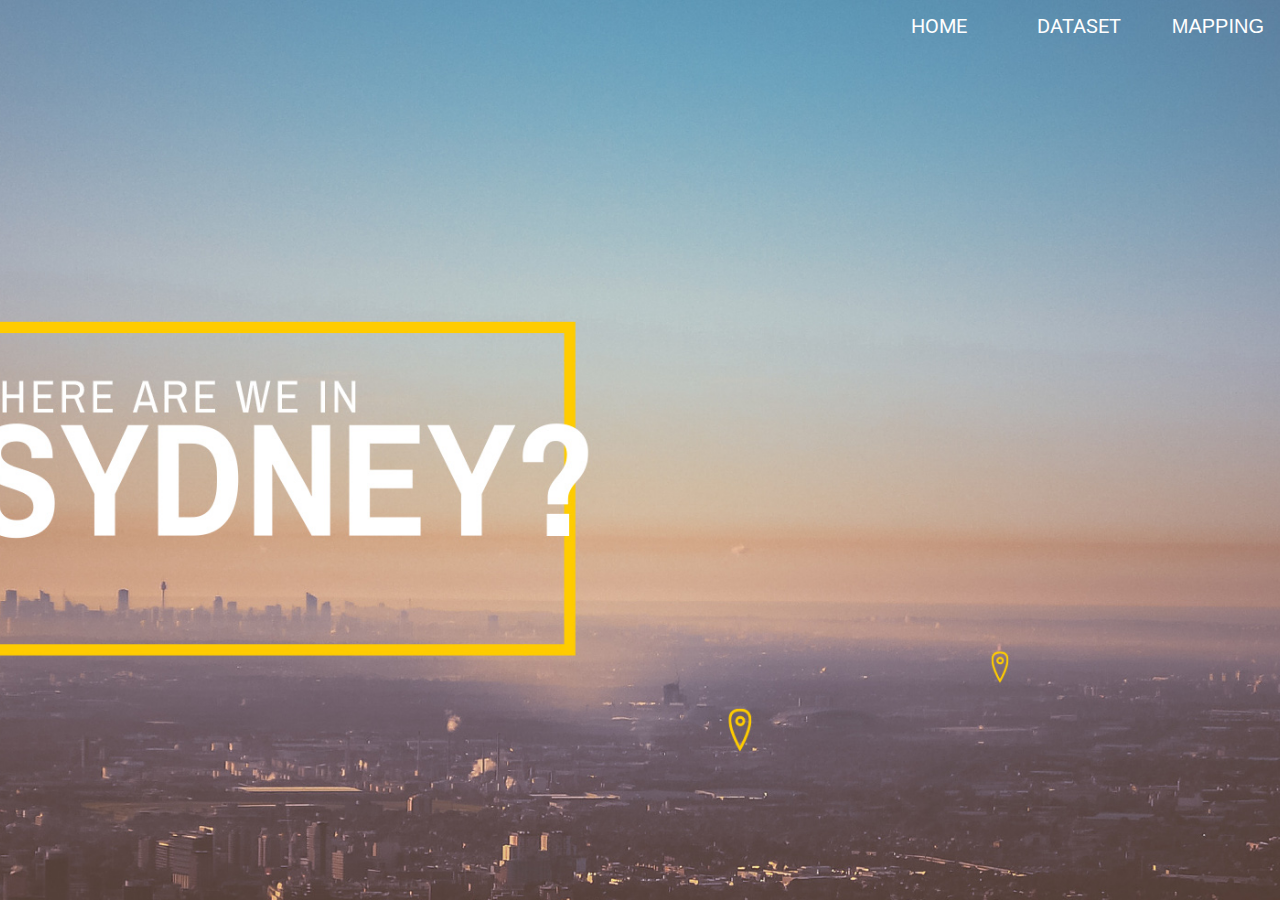
<file: index.html>
<DOCTYPE html>
	<!DOCTYPE html>
	<html>
	<head>
		<title>codecstine</title>
		<link href="Style.css" rel="stylesheet" type="text/css" />
		<link href="https://fonts.googleapis.com/css?family=Roboto|Source+Sans+Pro" rel="stylesheet">

	</head>

	<body class="homepage">
		
		<div class="container">
			<a href="index.html">HOME</a>
			<a href="Dataset.html">DATASET</a>
			<div class="dropdown">
				<button class="dropbtn">MAPPING</button>
				<div class="dropdown-content">
				<a href="Age0014.html">Age 0-14</a>
					<a href="Age1524.html">Age 15-24</a>
					<a href="Age2534.html">Age 25-34</a>
					<a href="Age3544.html">Age 35-44</a>
				</div>
			</div> 
		</div>


		<section class="homebanner">
			<div class="intro"> 
				<div class="content">

		</section>


	</body>
	</html>
</file>
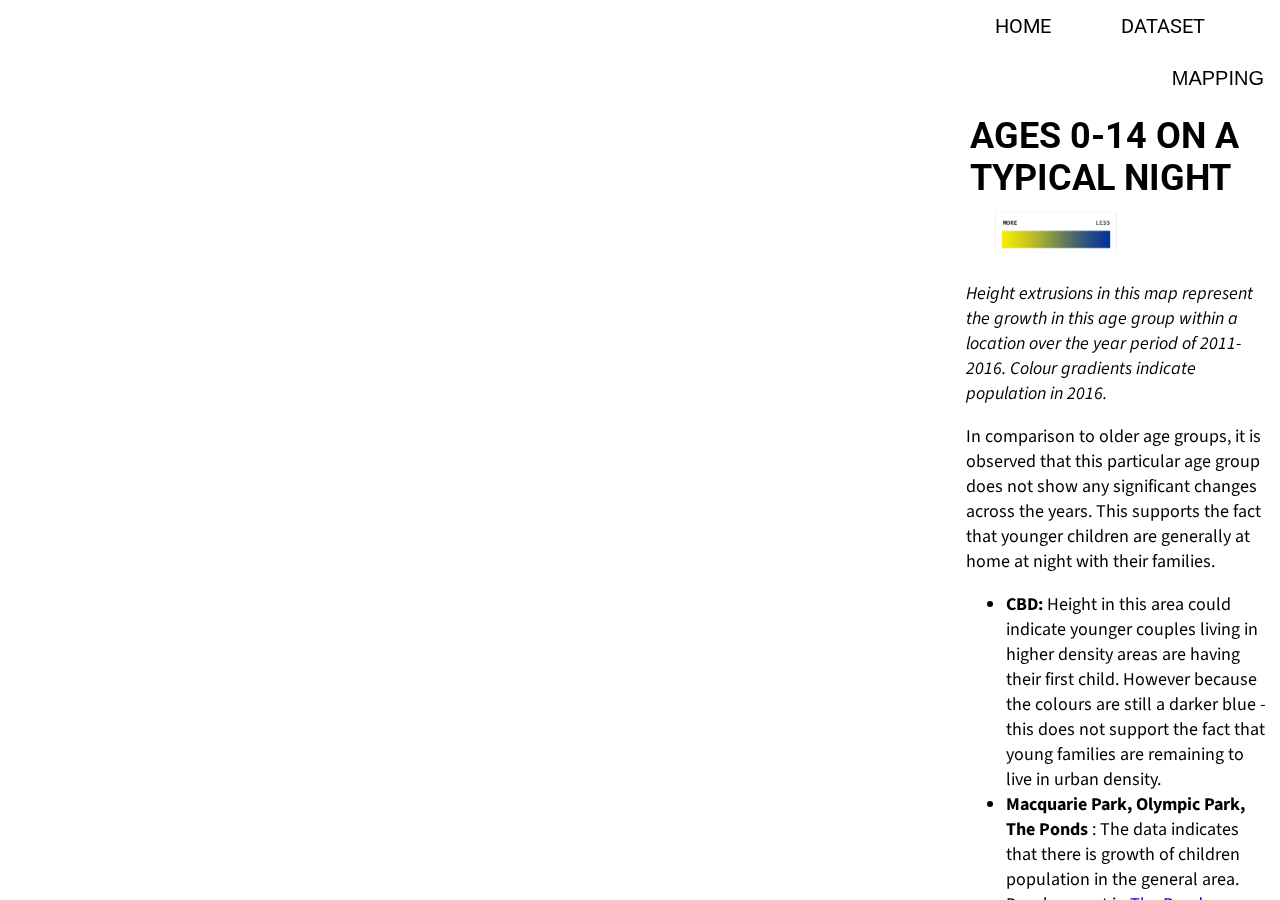
<file: Age0014.html>
<DOCTYPE html>
	<!DOCTYPE html>
	<head>

		<meta charset='utf-8' />
		<title>Age0014</title>
		<meta name='viewport' content='initial-scale=1,maximum-scale=1,user-scalable=no' />
		<link href="Style.css" rel="stylesheet" type="text/css" />
		<link href="https://fonts.googleapis.com/css?family=Roboto|Source+Sans+Pro" rel="stylesheet">
		<script src='https://api.tiles.mapbox.com/mapbox-gl-js/v0.39.1/mapbox-gl.js'></script>
		<script src='./data2.js'></script>
		<link href='https://api.tiles.mapbox.com/mapbox-gl-js/v0.39.1/mapbox-gl.css' rel='stylesheet' />
		<style>
			body { margin:0; padding:0; }
		</style>

	</head>


	<body>


		<div id='map'>
		</div>
		<script>
			mapboxgl.accessToken = 'pk.eyJ1IjoiY3N0aW5lYzBkMyIsImEiOiJjajZ2bmF5azAxNmdoMndvM2k1MDNsN2RqIn0.JPqdPBANiRzLyj4ZamgATQ';
			var map = new mapboxgl.Map({
				container: 'map',
				style: 'mapbox://styles/cstinec0d3/cj6vncbfr8cro2rqsw3m1u7ue',
				center: [151.139,-33.849],
				zoom: 9.2,
				pitch: 40,
				bearing: 20
			});

			map.on('load', function() {

				map.addLayer({
					'id': 'room-extrusion',
					'type': 'fill-extrusion',
					'source': {
            // Geojson Data source used in vector tiles, documented at
            // https://gist.github.com/ryanbaumann/a7d970386ce59d11c16278b90dde094d
            'type': 'geojson',
            'data': data2
        },
        'paint': {
            // See the Mapbox Style Spec for details on property functions
            // https://www.mapbox.com/mapbox-gl-style-spec/#types-function
            'fill-extrusion-color': {
                // Get the fill-extrusion-color from the source 'color' property.
                'property': '16_0014',
                "stops": [
                [0, '#003480'],
                [15000, '#FFF779']
                ]

            },
            'fill-extrusion-height': {
                // Get fill-extrusion-height from the source 'height' property.
                'property': 'growth0014',
                "stops": [
                [0, 0],
                [1, 5000]
                ]
                
            },
            'fill-extrusion-base': {
                // Get fill-extrusion-base from the source 'base_height' property.
                'property': 'base_height',
                'type': 'identity'
            },
            // Make extrusions slightly opaque for see through indoor walls.
            'fill-extrusion-opacity': 0.9
        }
    });
			});
		</script>


		<sidebar>
			<div class="container">
				<a href="index.html">HOME</a>
				<a href="Dataset.html">DATASET</a>
				<div class="dropdown">
					<button class="dropbtn">MAPPING</button>
					<div class="dropdown-content">
						<a href="Age0014.html">Age 0-14</a>
						<a href="Age1524.html">Age 15-24</a>
						<a href="Age2534.html">Age 25-34</a>
						<a href="Age3544.html">Age 35-44</a>
					</div>
				</div> 
			</div>
			<h1> AGES 0-14 ON A TYPICAL NIGHT </h1>

			<img src="MapLegend.png" style="width:60%; height:7%">
			<div class="sidebar-text">
			<p> <em> Height extrusions in this map represent the growth in this age group within a location over the year period of 2011-2016. Colour gradients indicate population in 2016. </em> </p>
			<p>In comparison to older age groups, it is observed that this particular age group does not show any significant changes across the years. This supports the fact that younger children are generally at home at night with their families.
				<ul><li><b>CBD:</b> Height in this area could indicate younger couples living in higher density areas are having their first child. However because the colours are still a darker blue - this does not support the fact that young families are remaining to live in urban density.</li>
					<li> <b> Macquarie Park, Olympic Park, The Ponds</b> : The data indicates that there is growth of children population in the general area. Development in <a href="http://www.urbangrowth.nsw.gov.au/projects/the-ponds/">The Ponds</a> was completed in 2015 was able to provide 4,000 new homes to Western Sydney. 
						<li><b>Liverpool, Wenworthville and Blacktown</b>: Yellow tones indicate that there is a general increase of children in Sydney Western suburbs.</li>
					</ul>
					</li>
					</ul>
					</p>
					</div>


				</sidebar>


		</body>
</file>
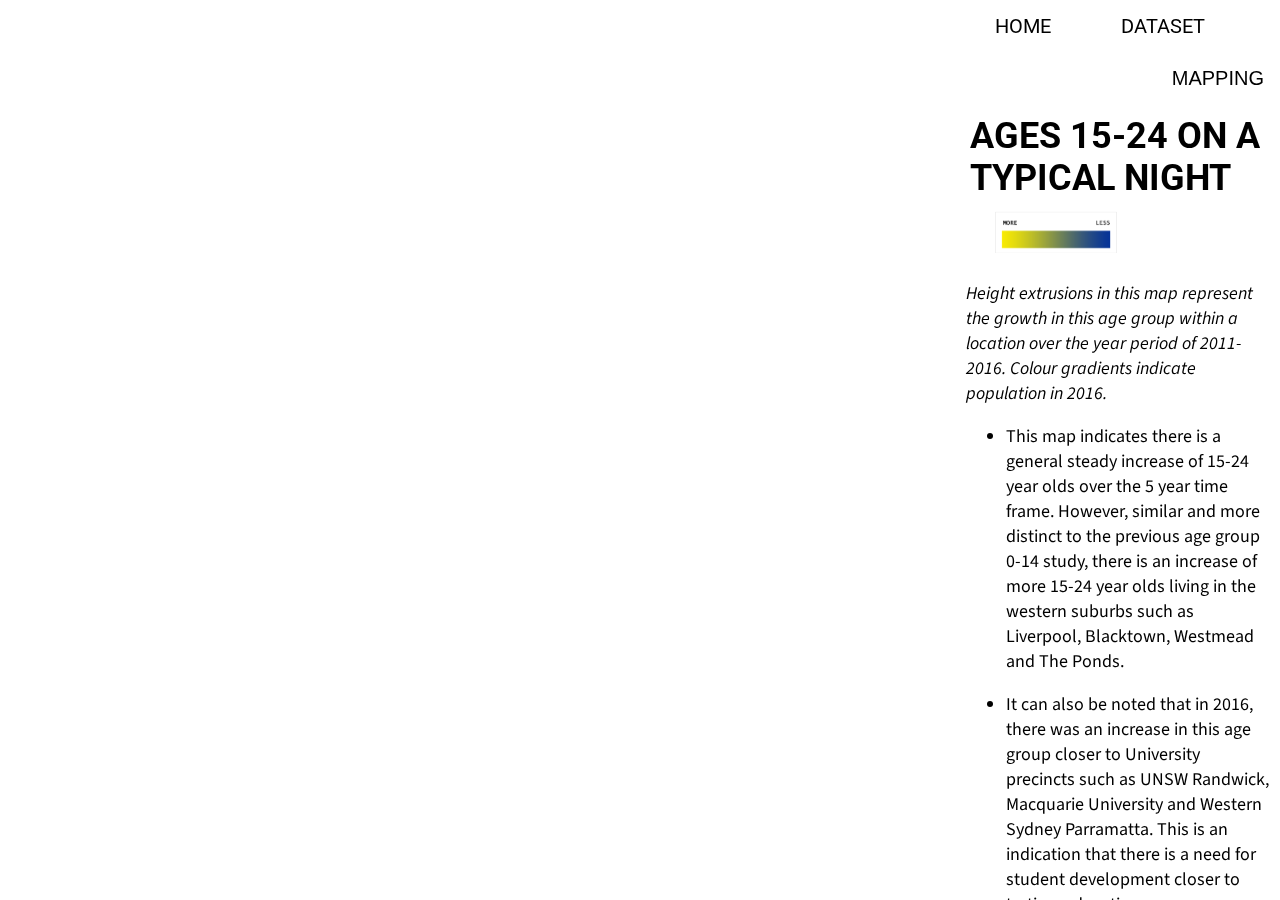
<file: Age1524.html>
<DOCTYPE html>
    <!DOCTYPE html>
    <head>

       <meta charset='utf-8' />
       <title>Ages1524</title>
       <meta name='viewport' content='initial-scale=1,maximum-scale=1,user-scalable=no' />
       <link href="Style.css" rel="stylesheet" type="text/css" />
       <link href="https://fonts.googleapis.com/css?family=Roboto|Source+Sans+Pro" rel="stylesheet">
       <script src='https://api.tiles.mapbox.com/mapbox-gl-js/v0.39.1/mapbox-gl.js'></script>
       <script src='./data2.js'></script>
       <link href='https://api.tiles.mapbox.com/mapbox-gl-js/v0.39.1/mapbox-gl.css' rel='stylesheet' />
       <style>
        body { margin:0; padding:0; }
    </style>

</head>


<body>



    <div id='map'>
    </div>
    <script>
        mapboxgl.accessToken = 'pk.eyJ1IjoiY3N0aW5lYzBkMyIsImEiOiJjajZ2bmF5azAxNmdoMndvM2k1MDNsN2RqIn0.JPqdPBANiRzLyj4ZamgATQ';
        var map = new mapboxgl.Map({
            container: 'map',
            style: 'mapbox://styles/cstinec0d3/cj6vncbfr8cro2rqsw3m1u7ue',
            center: [151.139,-33.849],
            zoom: 9.2,
            pitch: 40,
            bearing: 20
        });

        map.on('load', function() {

            map.addLayer({
                'id': 'room-extrusion',
                'type': 'fill-extrusion',
                'source': {
            // Geojson Data source used in vector tiles, documented at
            // https://gist.github.com/ryanbaumann/a7d970386ce59d11c16278b90dde094d
            'type': 'geojson',
            'data': data2
        },
        'paint': {
            // See the Mapbox Style Spec for details on property functions
            // https://www.mapbox.com/mapbox-gl-style-spec/#types-function
            'fill-extrusion-color': {
                // Get the fill-extrusion-color from the source 'color' property.
                'property': '16_1524',
                "stops": [
                [0, '#003480'],
                [15000, '#FFF779']
                ]

            },
            'fill-extrusion-height': {
                // Get fill-extrusion-height from the source 'height' property.
                'property': 'growth1524',
                "stops": [
                [0, 0],
                [1, 5050]
                ]
                
            },
            'fill-extrusion-base': {
                // Get fill-extrusion-base from the source 'base_height' property.
                'property': 'base_height',
                'type': 'identity'
            },
            // Make extrusions slightly opaque for see through indoor walls.
            'fill-extrusion-opacity': 0.9
        }
    });
        });
    </script>

    <sidebar>

        <div class="container">
            <a href="index.html">HOME</a>
            <a href="Dataset.html">DATASET</a>
            <div class="dropdown">
                <button class="dropbtn">MAPPING</button>
                <div class="dropdown-content">
                    <a href="Age0014.html">Age 0-14</a>
                    <a href="Age1524.html">Age 15-24</a>
                    <a href="Age2534.html">Age 25-34</a>
                    <a href="Age3544.html">Age 35-44</a>
                </div>
            </div> 
        </div>

        <h1> AGES 15-24 ON A TYPICAL NIGHT </h1>
        <img src="MapLegend.png" style="width:60%; height:7%">

        <div class="sidebar-text">
            <p> <em> Height extrusions in this map represent the growth in this age group within a location over the year period of 2011-2016. Colour gradients indicate population in 2016. </em> </p>
            <ul> <p><li> This map indicates there is a general steady increase of 15-24 year olds over the 5 year time frame. However, similar and more distinct to the previous age group 0-14 study, there is an increase of more 15-24 year olds living in the western suburbs such as Liverpool, Blacktown, Westmead and The Ponds.</li></p>
            <p><li> It can also be noted that in 2016, there was an increase in this age group closer to University precincts such as UNSW Randwick, Macquarie University and Western Sydney Parramatta. This is an indication that there is a need for student development closer to tertiary education. </li></p>
            </ul>

        </div>


    </sidebar>


</body>
</file>
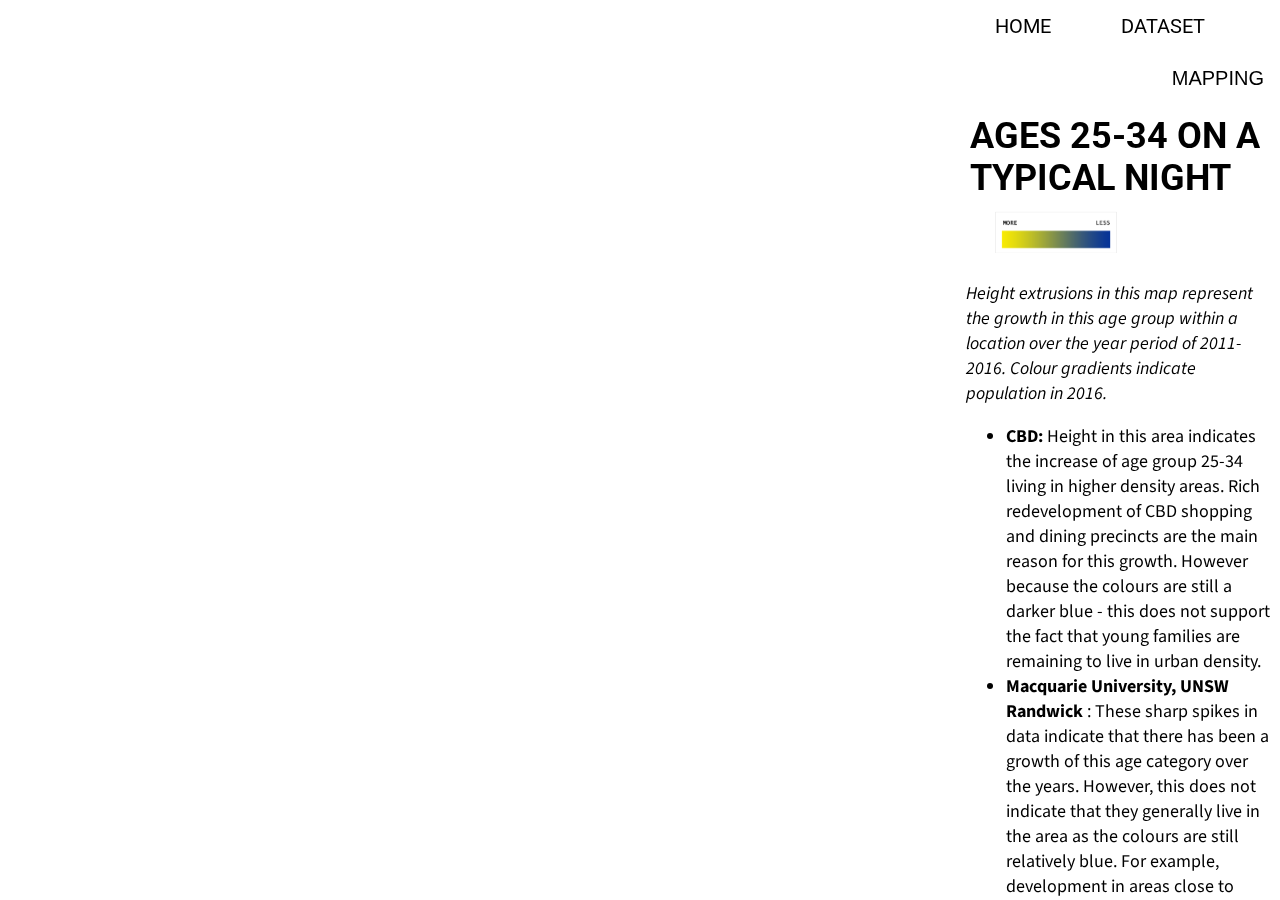
<file: Age2534.html>
<DOCTYPE html>
<!DOCTYPE html>
<head>

 <meta charset='utf-8' />
    <title>Age2534</title>
    <meta name='viewport' content='initial-scale=1,maximum-scale=1,user-scalable=no' />
    <link href="Style.css" rel="stylesheet" type="text/css" />
    <link href="https://fonts.googleapis.com/css?family=Roboto|Source+Sans+Pro" rel="stylesheet">
    <script src='https://api.tiles.mapbox.com/mapbox-gl-js/v0.39.1/mapbox-gl.js'></script>
    <script src='./data2.js'></script>
    <link href='https://api.tiles.mapbox.com/mapbox-gl-js/v0.39.1/mapbox-gl.css' rel='stylesheet' />
    <style>
        body { margin:0; padding:0; }
    </style>

</head>


<body>

<div id='map'>
</div>
<script>
mapboxgl.accessToken = 'pk.eyJ1IjoiY3N0aW5lYzBkMyIsImEiOiJjajZ2bmF5azAxNmdoMndvM2k1MDNsN2RqIn0.JPqdPBANiRzLyj4ZamgATQ';
var map = new mapboxgl.Map({
    container: 'map',
    style: 'mapbox://styles/cstinec0d3/cj6vncbfr8cro2rqsw3m1u7ue',
    center: [151.139,-33.849],
    zoom: 9.2,
    pitch: 40,
    bearing: 20
});

map.on('load', function() {

    map.addLayer({
        'id': 'room-extrusion',
        'type': 'fill-extrusion',
        'source': {
            // Geojson Data source used in vector tiles, documented at
            // https://gist.github.com/ryanbaumann/a7d970386ce59d11c16278b90dde094d
            'type': 'geojson',
            'data': data2
        },
        'paint': {
            // See the Mapbox Style Spec for details on property functions
            // https://www.mapbox.com/mapbox-gl-style-spec/#types-function
            'fill-extrusion-color': {
                // Get the fill-extrusion-color from the source 'color' property.
                'property': '16_2534',
                "stops": [
                    [0, '#003480'],
                    [15000, '#FFF779']
                ]
        
            },
            'fill-extrusion-height': {
                // Get fill-extrusion-height from the source 'height' property.
                'property': 'growth2534',
                "stops": [
                    [0, 0],
                    [1, 5500]
                    ]
                
            },
            'fill-extrusion-base': {
                // Get fill-extrusion-base from the source 'base_height' property.
                'property': 'base_height',
                'type': 'identity'
            },
            // Make extrusions slightly opaque for see through indoor walls.
            'fill-extrusion-opacity': 0.9
        }
    });
});
</script>

<sidebar>

<div class="container">
            <a href="index.html">HOME</a>
            <a href="Dataset.html">DATASET</a>
            <div class="dropdown">
                <button class="dropbtn">MAPPING</button>
                <div class="dropdown-content">
                <a href="Age0014.html">Age 0-14</a>
                    <a href="Age1524.html">Age 15-24</a>
                    <a href="Age2534.html">Age 25-34</a>
                    <a href="Age3544.html">Age 35-44</a>
                </div>
            </div> 
        </div>

    <h1> AGES 25-34 ON A TYPICAL NIGHT </h1>
    <img src="MapLegend.png" style="width:60%; height:7%">
     <div class="sidebar-text">
    <p> <em> Height extrusions in this map represent the growth in this age group within a location over the year period of 2011-2016. Colour gradients indicate population in 2016. </em> </p>
            <p>
                <ul><li><b>CBD:</b> Height in this area indicates the increase of age group 25-34 living in higher density areas. Rich redevelopment of CBD shopping and dining precincts are the main reason for this growth. However because the colours are still a darker blue - this does not support the fact that young families are remaining to live in urban density. </li>
                    <li> <b> Macquarie University, UNSW Randwick</b> : These sharp spikes in data indicate that there has been a growth of this age category over the years. However, this does not indicate that they generally live in the area as the colours are still relatively blue. For example, development in areas close to UNSW Randwick, such as <a href="http://www.architectureanddesign.com.au/news/work-begins-at-8-billion-residential-development-o">Green Square</a> previously known for being an Industrial lot has been progessively developing residential areas since 2012.
                        <li><b>Liverpool, Wenworthville and Blacktown</b>: Again, yellow tones indicate that there is a general increase of population in Sydney Western suburbs. This is espcially due to redevelopments and expansions of existing Westfields and 'mini-villages' close by.</li>
                    </ul>
                    </li>
                    </ul>
                    </p>
        </div>
</sidebar>


</body>
</file>
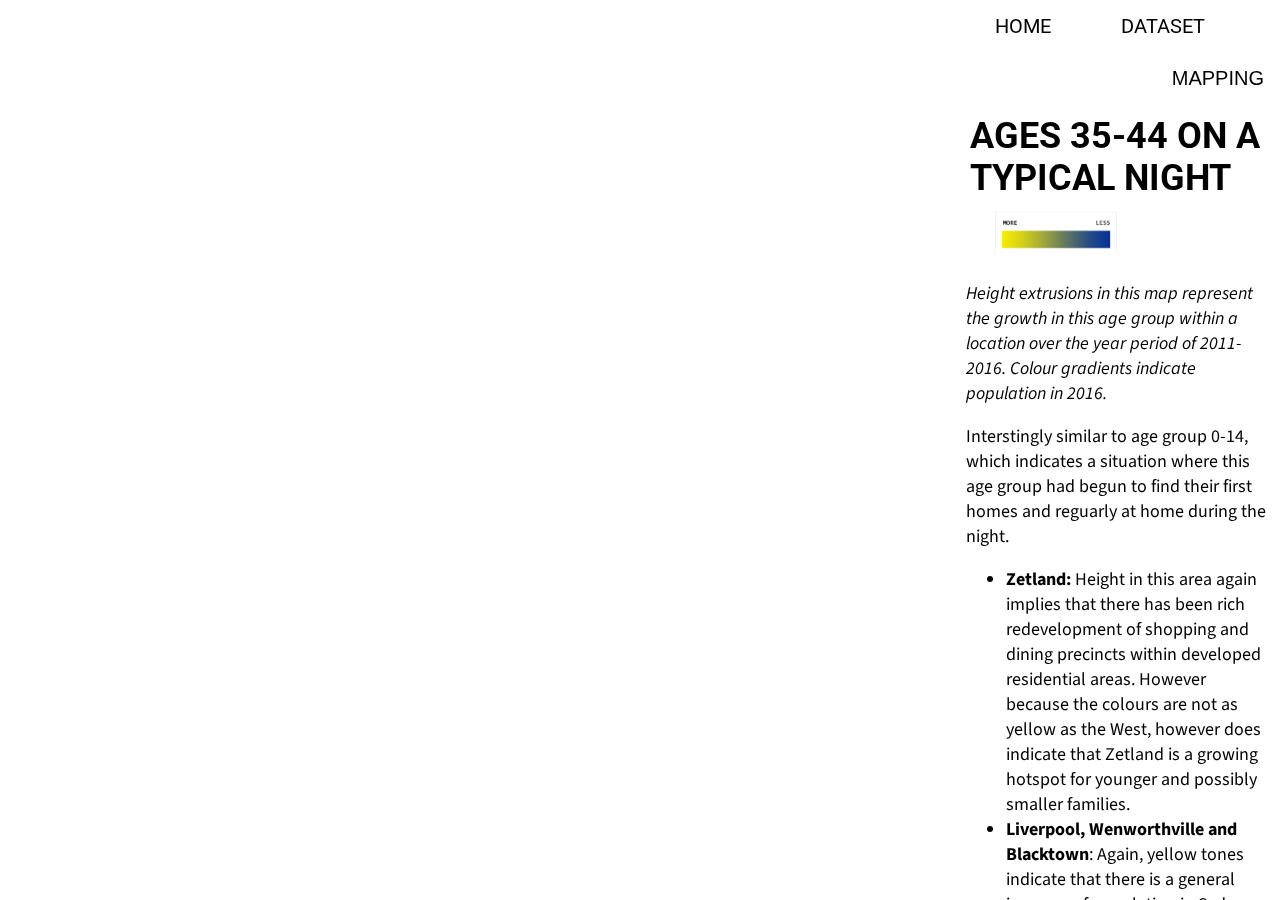
<file: Age3544.html>
<DOCTYPE html>
<!DOCTYPE html>
<head>

 <meta charset='utf-8' />
    <title>Age3544</title>
    <meta name='viewport' content='initial-scale=1,maximum-scale=1,user-scalable=no' />
    <link href="Style.css" rel="stylesheet" type="text/css" />
    <link href="https://fonts.googleapis.com/css?family=Roboto|Source+Sans+Pro" rel="stylesheet">
    <script src='https://api.tiles.mapbox.com/mapbox-gl-js/v0.39.1/mapbox-gl.js'></script>
    <script src='./data2.js'></script>
    <link href='https://api.tiles.mapbox.com/mapbox-gl-js/v0.39.1/mapbox-gl.css' rel='stylesheet' />
    <style>
        body { margin:0; padding:0; }
    </style>

</head>


<body>

<div id='map'>
</div>
<script>
mapboxgl.accessToken = 'pk.eyJ1IjoiY3N0aW5lYzBkMyIsImEiOiJjajZ2bmF5azAxNmdoMndvM2k1MDNsN2RqIn0.JPqdPBANiRzLyj4ZamgATQ';
var map = new mapboxgl.Map({
    container: 'map',
    style: 'mapbox://styles/cstinec0d3/cj6vncbfr8cro2rqsw3m1u7ue',
    center: [151.139,-33.849],
    zoom: 9.2,
    pitch: 40,
    bearing: 20
});

map.on('load', function() {

    map.addLayer({
        'id': 'room-extrusion',
        'type': 'fill-extrusion',
        'source': {
            // Geojson Data source used in vector tiles, documented at
            // https://gist.github.com/ryanbaumann/a7d970386ce59d11c16278b90dde094d
            'type': 'geojson',
            'data': data2
        },
        'paint': {
            // See the Mapbox Style Spec for details on property functions
            // https://www.mapbox.com/mapbox-gl-style-spec/#types-function
            'fill-extrusion-color': {
                // Get the fill-extrusion-color from the source 'color' property.
                'property': '16_3544',
                "stops": [
                    [0, '#003480'],
                    [15000, '#FFF779']
                ]
        
            },
            'fill-extrusion-height': {
                // Get fill-extrusion-height from the source 'height' property.
                'property': 'growth3544',
                "stops": [
                    [0, 0],
                    [1, 5000]
                    ]
                
            },
            'fill-extrusion-base': {
                // Get fill-extrusion-base from the source 'base_height' property.
                'property': 'base_height',
                'type': 'identity'
            },
            // Make extrusions slightly opaque for see through indoor walls.
            'fill-extrusion-opacity': 0.9
        }
    });
});
</script>

<sidebar>

<div class="container">
            <a href="index.html">HOME</a>
            <a href="Dataset.html">DATASET</a>
            <div class="dropdown">
                <button class="dropbtn">MAPPING</button>
                <div class="dropdown-content">
                <a href="Age0014.html">Age 0-14</a>
                    <a href="Age1524.html">Age 15-24</a>
                    <a href="Age2534.html">Age 25-34</a>
                    <a href="Age3544.html">Age 35-44</a>
                </div>
            </div> 
        </div>

    <h1> AGES 35-44 ON A TYPICAL NIGHT  </h1>
    <img src="MapLegend.png" style="width:60%; height:7%">
    <div class="sidebar-text">
     <p> <em> Height extrusions in this map represent the growth in this age group within a location over the year period of 2011-2016. Colour gradients indicate population in 2016. </em> </p>
            <p> Interstingly similar to age group 0-14, which indicates a situation where this age group had begun to find their first homes and reguarly at home during the night.
                <ul><li><b>Zetland:</b> Height in this area again implies that there has been rich redevelopment of shopping and dining precincts within developed residential areas. However because the colours are not as yellow as the West, however does indicate that Zetland is a growing hotspot for younger and possibly smaller families. </li>
                 <li><b>Liverpool, Wenworthville and Blacktown</b>: Again, yellow tones indicate that there is a general increase of population in Sydney Western suburbs. This is espcially due to redevelopments and expansions of existing Westfields and 'mini-villages' close by. This appeals to young families who are in need of access to services.</li>
                    
                    </ul>
                    </li>
                    </ul>
                    </p>
    </div>
</sidebar>


</body>
</file>
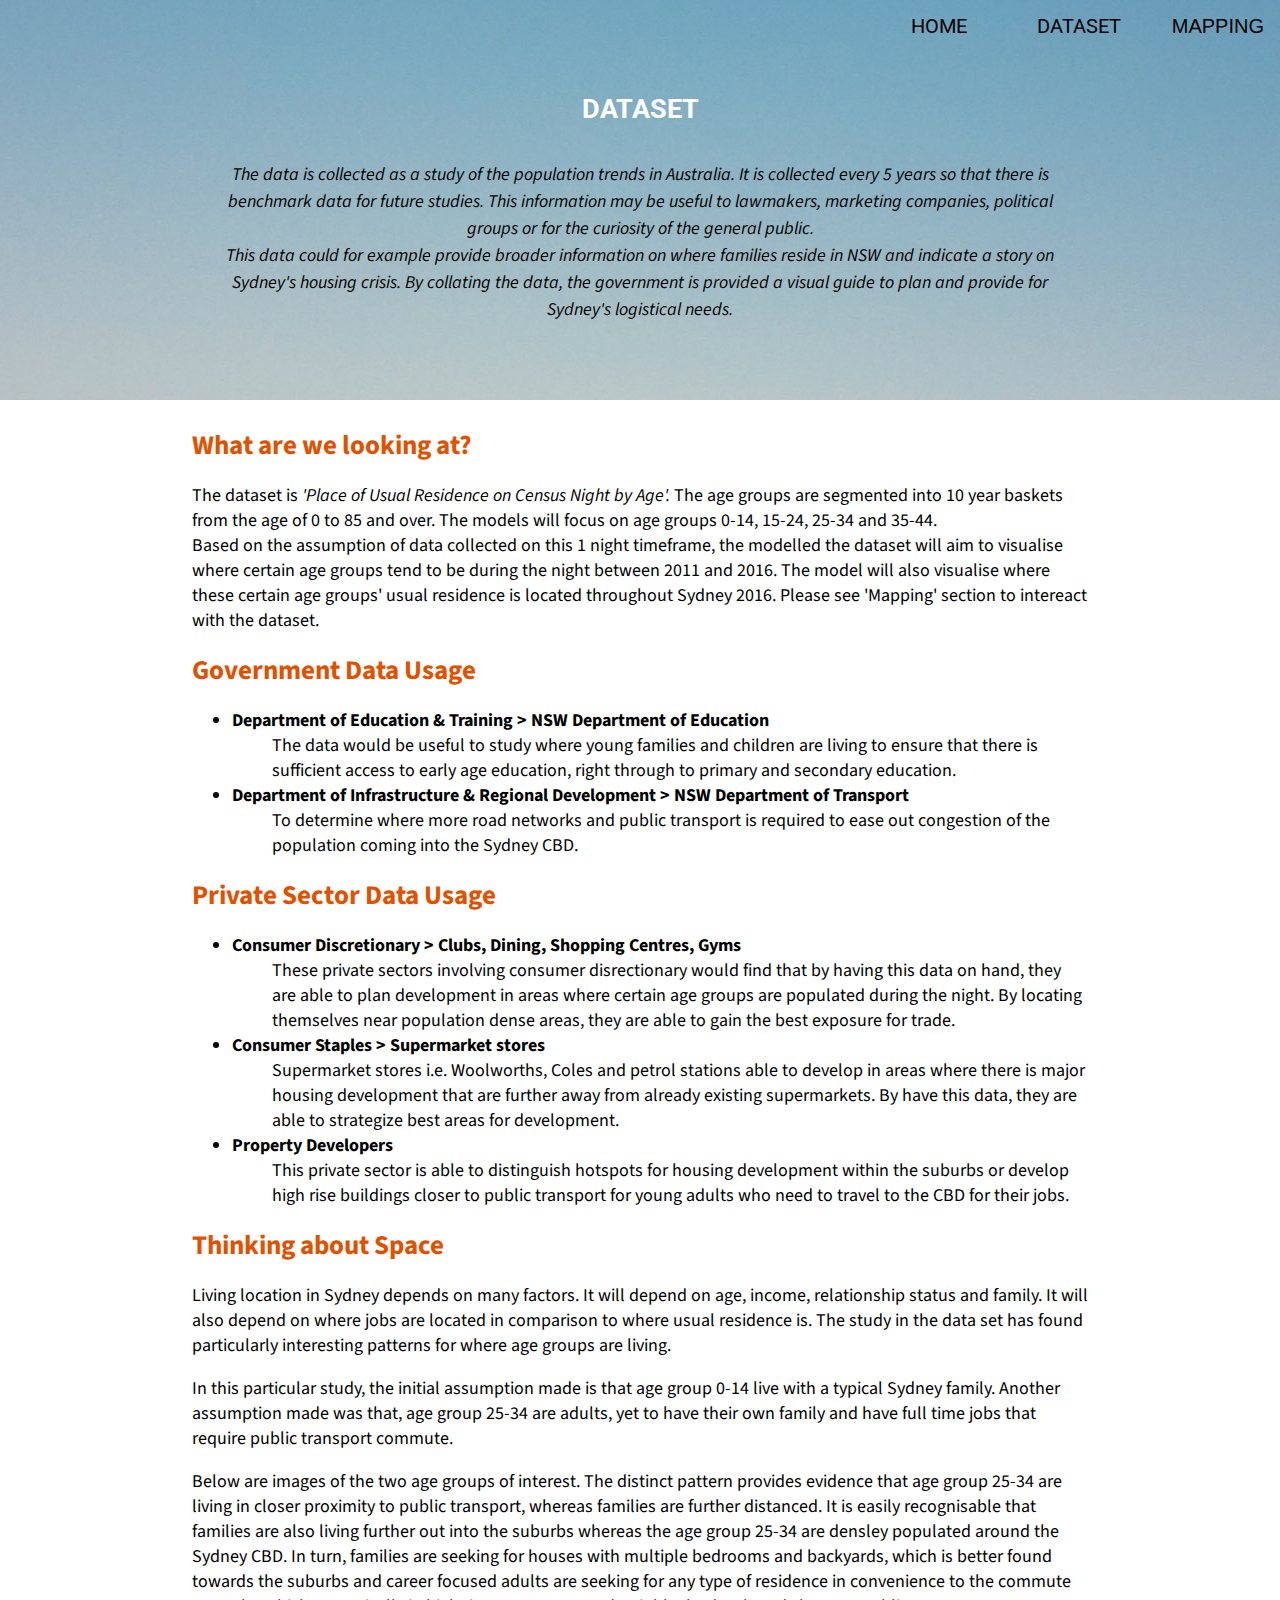
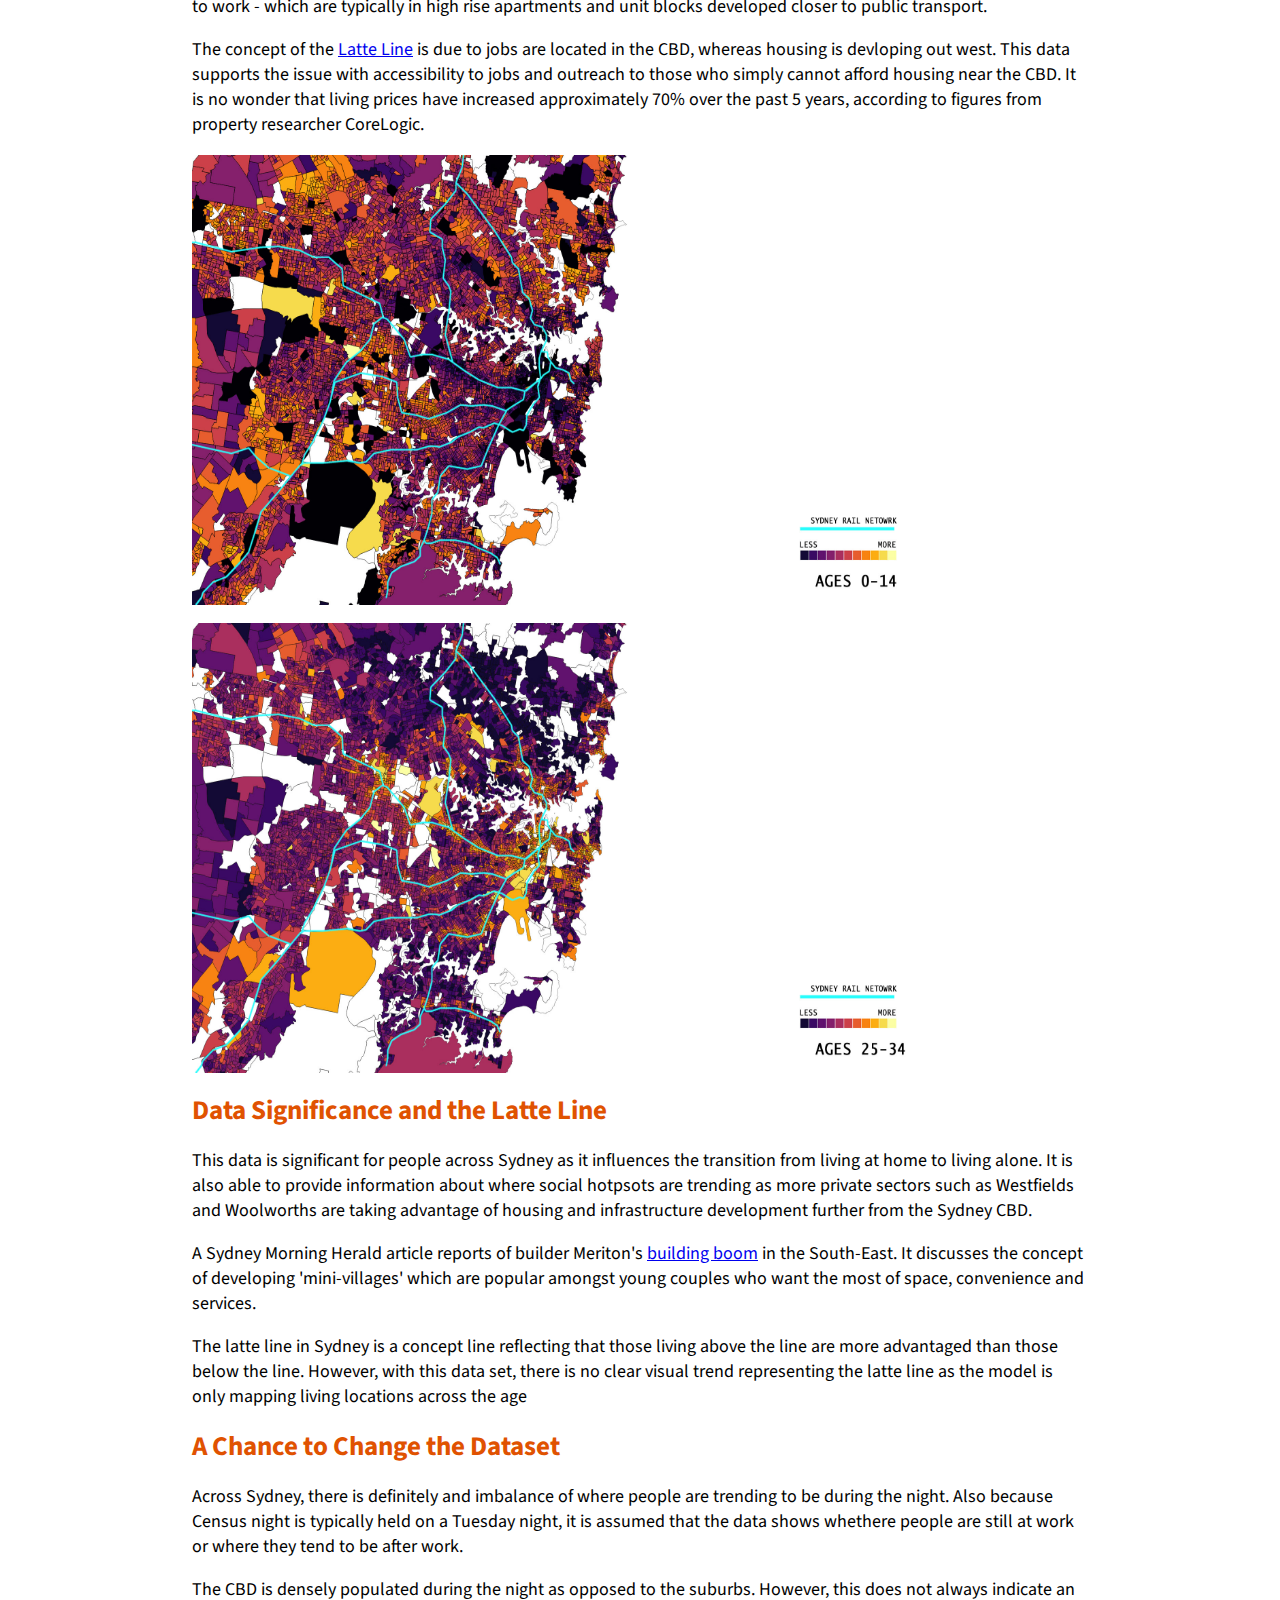
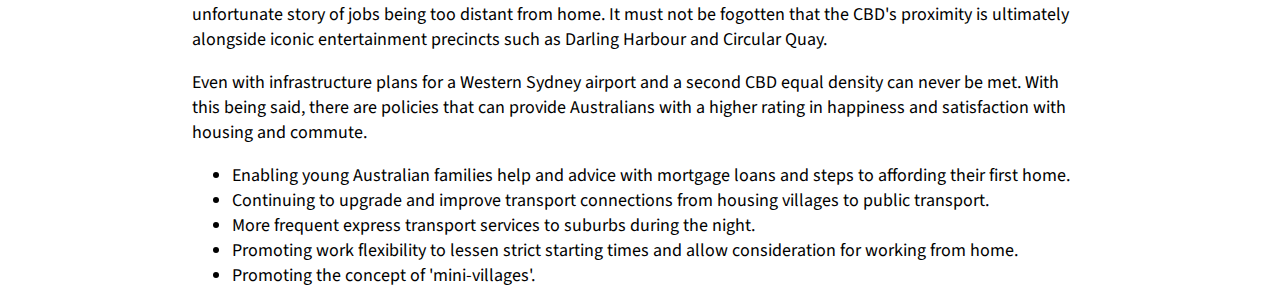
<file: Dataset.html>
<DOCTYPE html>
	<!DOCTYPE html>
	<html>
	<head>
		<title>Dataset</title>
		<link href="Style.css" rel="stylesheet" type="text/css" />
		<link href="https://fonts.googleapis.com/css?family=Roboto|Source+Sans+Pro" rel="stylesheet">

	</head>


	<body class="Dataset">

		<div class="container">
			<a href="index.html">HOME</a>
			<a href="Dataset.html">DATASET</a>
			<div class="dropdown">
				<button class="dropbtn">MAPPING</button>
				<div class="dropdown-content">
					<a href="Age0014.html">Age 0-14</a>
					<a href="Age1524.html">Age 15-24</a>
					<a href="Age2534.html">Age 25-34</a>
					<a href="Age3544.html">Age 35-44</a>
				</div>
			</div> 
		</div>


		<section id="dataset-about">
			<div class="dataset-container">
				<h2 class="dataset-heading">DATASET</h2>
				<p class="dataset-text"> <em>The data is collected as a study of the population trends in Australia. It is collected every 5 years so that there is benchmark data for future studies. This information may be useful to lawmakers, marketing companies, political groups or for the curiosity of the general public.<br>
				This data could for example provide broader information on where families reside in NSW and indicate a story on Sydney's housing crisis. By collating the data, the government is provided a visual guide to plan and provide for Sydney's logistical needs.</em></p>
				</div>
			</section>


			<div class="dataset-body">

				<h2> What are we looking at? </h2>
				<p> The dataset is <em>'Place of Usual Residence on Census Night by Age'.</em> The age groups are segmented into 10 year baskets from the age of 0 to 85 and over. The models will focus on age groups 0-14, 15-24, 25-34 and 35-44. <br>
				Based on the assumption of data collected on this 1 night timeframe, the modelled the dataset will aim to visualise where certain age groups tend to be during the night between 2011 and 2016. The model will also visualise where these certain age groups' usual residence is located throughout Sydney 2016. Please see 'Mapping' section to intereact with the dataset.

				


				<h2> Government Data Usage</h2>
				<ul>
					<li><b>Department of Education &amp Training > NSW Department of Education</b></li>
					<ul style="list-style-type:none"><li>The data would be useful to study where young families and children are living to ensure that there is sufficient access to early age education, right through to primary and secondary education.</li></ul>
					<li> <b>Department of Infrastructure &amp Regional Development > NSW Department of Transport </b></li>
					<ul style="list-style-type:none"><li>To determine where more road networks and public transport is required to ease out congestion of the population coming into the Sydney CBD.</li></ul>

				</ul>

				<h2> Private Sector Data Usage </h2>

				<ul>
				<li><b>Consumer Discretionary > Clubs, Dining, Shopping Centres, Gyms </b></li>
					<ul style="list-style-type:none"><li>These private sectors involving consumer disrectionary would find that by having this data on hand, they are able to plan development in areas where certain age groups are populated during the night. By locating themselves near population dense areas, they are able to gain the best exposure for trade.</li></ul>

					<li> <b>Consumer Staples > Supermarket stores </b></li>
					<ul style="list-style-type:none"><li>Supermarket stores i.e. Woolworths, Coles and petrol stations able to develop in areas where there is major housing development that are further away from already existing supermarkets. By have this data, they are able to strategize best areas for development.
</li></ul>
					<li> <b>Property Developers </b></li>
					<ul style="list-style-type:none"><li>
					This private sector is able to distinguish hotspots for housing development within the suburbs or develop high rise buildings closer to public transport for young adults who need to travel to the CBD for their jobs. 
					</li></ul>

				</ul>


				<h2> Thinking about Space </h2>
				<p>Living location in Sydney depends on many factors. It will depend on age, income, relationship status and family. It will also depend on where jobs are located in comparison to where usual residence is. The study in the data set has found particularly interesting patterns for where age groups are living.
				<p>In this particular study, the initial assumption made is that age group 0-14 live with a typical Sydney family. Another assumption made was that, age group 25-34 are adults, yet to have their own family and have full time jobs that require public transport commute. </p>
				<p> Below are images of the two age groups of interest. The distinct pattern provides evidence that age group 25-34 are living in closer proximity to public transport, whereas families are further distanced. It is easily recognisable that families are also living further out into the suburbs whereas the age group 25-34 are densley populated around the Sydney CBD. In turn, families are seeking for houses with multiple bedrooms and backyards, which is better found towards the suburbs and career focused adults are seeking for any type of residence in convenience to the commute to work - which are typically in high rise apartments and unit blocks developed closer to public transport. </p>
				<p> The concept of the <a href="http://www.smh.com.au/nsw/how-sydneys-planners-are-using-the-latte-line-to-try-and-reshape-the-city-20161215-gtcfg5.html">Latte Line</a> is due to jobs are located in the CBD, whereas housing is devloping out west. This data supports the issue with accessibility to jobs and outreach to those who simply cannot afford housing near the CBD. It is no wonder that living prices have increased approximately 70% over the past 5 years, according to figures from property researcher CoreLogic. 
				<p><img src="0_14_livingline.jpg" style="width:82%; height:50%"></p>
				<p><img src="25_34_livingline.jpg" style="width:82%; height:50%"></p>
				</p>


				<h2> Data Significance and the Latte Line</h2>
				<p> This data is significant for people across Sydney as it influences the transition from living at home to living alone. It is also able to provide information about where social hotpsots are trending as more private sectors such as Westfields and Woolworths are taking advantage of housing and infrastructure development further from the Sydney CBD. <p> A Sydney Morning Herald article reports of builder Meriton's <a href="http://www.dailytelegraph.com.au/newslocal/city-east/mega-developments-on-the-rise-in--sydneys-southeast/news-story/1c157a23b3404235468d84a39dae589d">building boom</a> in the South-East. It discusses the concept of developing 'mini-villages' which are popular amongst young couples who want the most of space, convenience and services. 
				<p> 	The latte line in Sydney is a concept line reflecting that those living above the line are more advantaged than those below the line. However, with this data set, there is no clear visual trend representing the latte line as the model is only mapping living locations across the age</p>


				<h2> A Chance to Change the Dataset </h2>
				<p> Across Sydney, there is definitely and imbalance of where people are trending to be during the night. Also because Census night is typically held on a Tuesday night, it is assumed that the data shows whethere people are still at work or where they tend to be after work.
				<p> The CBD is densely populated during the night as opposed to the suburbs. However, this does not always indicate an unfortunate story of jobs being too distant from home. It must not be fogotten that the CBD's proximity is ultimately alongside iconic entertainment precincts such as Darling Harbour and Circular Quay.
				<p> Even with infrastructure plans for a Western Sydney airport and a second CBD equal density can never be met. With this being said, there are policies that can provide Australians with a higher rating in happiness and satisfaction with housing and commute.
				<ul>
					<li>
					Enabling young Australian families help and advice with mortgage loans and steps to affording their first home.
					</li>
					<li>
					Continuing to upgrade and improve transport connections from housing villages to public transport.
					</li>
					<li>
					More frequent express transport services to suburbs during the night.
					</li>
					<li>
					Promoting work flexibility to lessen strict starting times and allow consideration for working from home.
					</li>
					<li>Promoting the concept of 'mini-villages'.
					</li>

				</ul>










				</div>







			</body>
			</html>
</file>
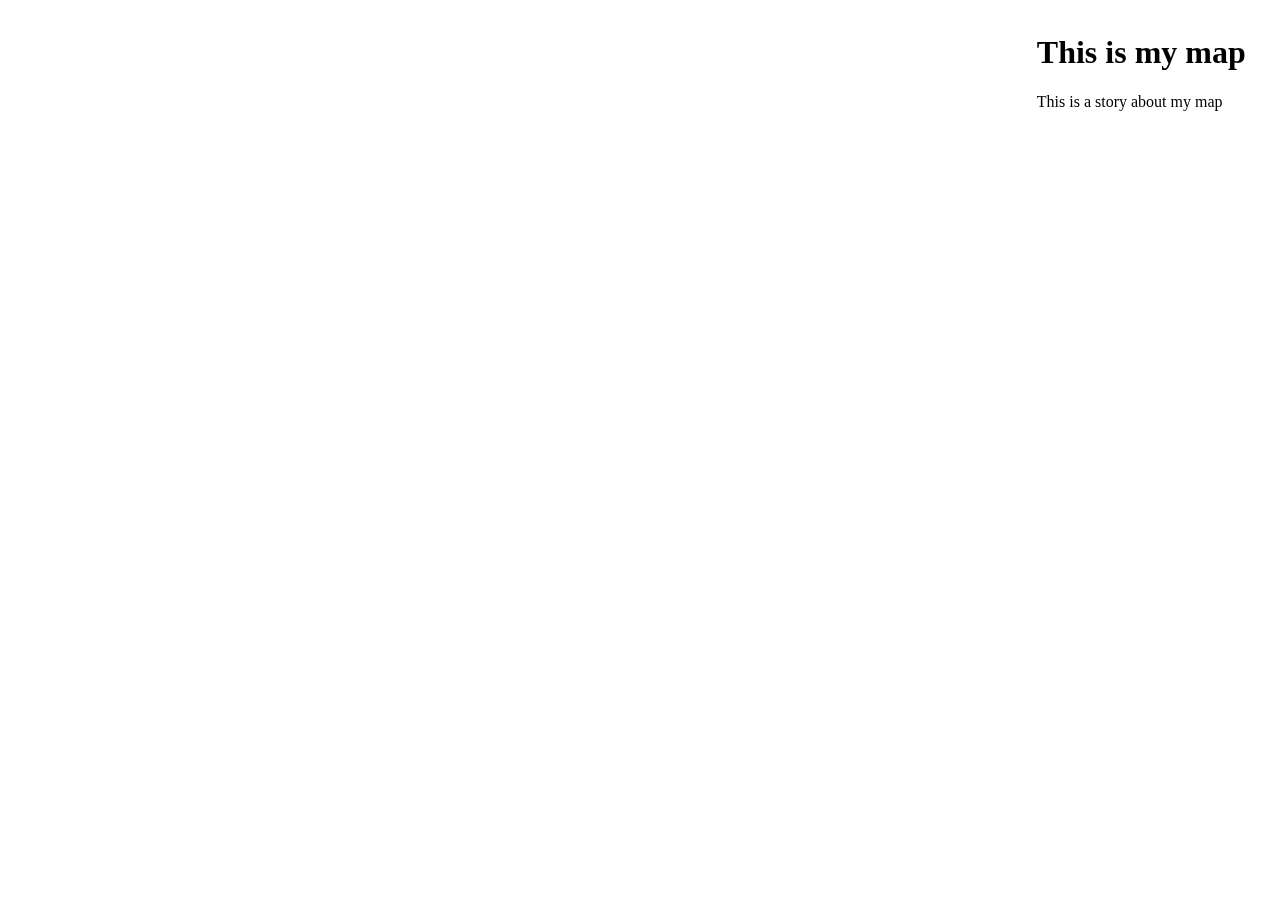
<file: Page 2.html>
<!DOCTYPE html>
<html>
<head>
    <meta charset='utf-8' />
    <title>Christine c0de1230</title>
    <meta name='viewport' content='initial-scale=1,maximum-scale=1,user-scalable=no' />
    <script src='https://api.tiles.mapbox.com/mapbox-gl-js/v0.39.1/mapbox-gl.js'></script>
    <link href='https://api.tiles.mapbox.com/mapbox-gl-js/v0.39.1/mapbox-gl.css' rel='stylesheet' />
    <style>
        body { margin:0; padding:0; }
        #map { position:absolute; top:0; bottom:0; width:80%; }
        sidebar {position: fixed; left: 80%; padding: 1%; text-align: left;}
    </style>
</head>
<body>

    <div id='map'></div>
    <script>
        mapboxgl.accessToken = 'pk.eyJ1IjoidG9ueWh1YW5nOTUiLCJhIjoiY2o2bHE5b3Q3MWl2aDJxbXloZ2l4Mms1ZSJ9.yQ1R1aw_sk3wRDB_i41bxQ';
        var map = new mapboxgl.Map({
    container: 'map', // container id
    style: 'mapbox://styles/mapbox/streets-v9', // stylesheet location
    center: [151.139,-33.849], // starting position [lng, lat]
    zoom: 5 // starting zoom
});
</script>

<sidebar>
    <h1> This is my map </h1>
    <p> This is a story about my map </p>

</sidebar>

</body>
</html>
</file>
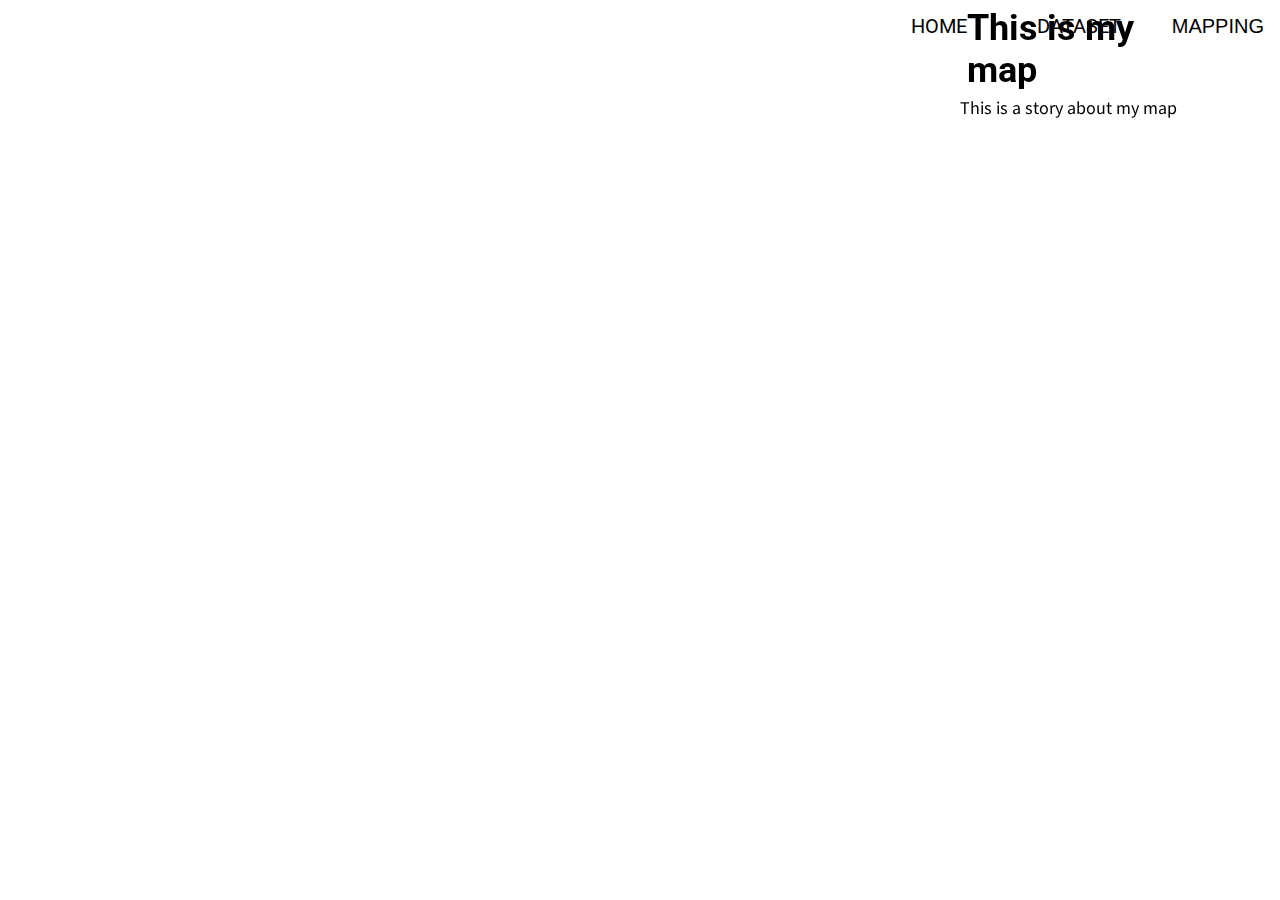
<file: page_2.html>
<DOCTYPE html>
<!DOCTYPE html>
<html>
<head>
    <meta charset='utf-8' />
    <title>Christine c0de1230</title>
    <meta name='viewport' content='initial-scale=1,maximum-scale=1,user-scalable=no' />
    <script src='https://api.tiles.mapbox.com/mapbox-gl-js/v0.39.1/mapbox-gl.js'></script>
    <link href="Style.css" rel="stylesheet" type="text/css" />
    <link href="https://fonts.googleapis.com/css?family=Roboto|Source+Sans+Pro" rel="stylesheet">
    <link href='https://api.tiles.mapbox.com/mapbox-gl-js/v0.39.1/mapbox-gl.css' rel='stylesheet' />

    <style>
        body { margin:0; padding:0; }
    </style>
</head>


<body>

<div class="container">
            <a href="index.html">HOME</a>
            <a href="#news">DATASET</a>
            <div class="dropdown">
                <button class="dropbtn">MAPPING</button>
                <div class="dropdown-content">
                <a href="page_2.html">Age 0-14</a>
                    <a href="page_3.html">Age 25-34</a>
                    <a href="#">Age 35-44</a>
                    <a href="#">Age 75+</a>
                </div>
            </div> 
        </div>


    <div id='map'></div>
    <script>
        mapboxgl.accessToken = 'pk.eyJ1IjoidG9ueWh1YW5nOTUiLCJhIjoiY2o2bHE5b3Q3MWl2aDJxbXloZ2l4Mms1ZSJ9.yQ1R1aw_sk3wRDB_i41bxQ';
        var map = new mapboxgl.Map({
    container: 'map', // container id
    style: 'mapbox://styles/mapbox/streets-v9', // stylesheet location
    center: [151.139,-33.849], // starting position [lng, lat]
    zoom: 5 // starting zoom
});
</script>


<sidebar>
    <h1> This is my map </h1>
    <p> This is a story about my map </p>
</sidebar>



</body>

</html>
</file>
<file: Style.css>
body {
	background:white;		
	text-align: left;
	font-family: 'Source Sans Pro', sans-serif;
	font-size:18px;
	margin:0;
	padding: 0;
	height:100%;
	width:100%;
}


.homepage .container a{
	color: white;
}

.homepage .container .dropdown .dropbtn{
	color: white;
}

.intro {
	height: 100%;
	width: 100%;
	margin: auto;
	background: url("homebanner.jpg") no-repeat 50% 50%;
	background-size: cover;
}

p {
	font-family: 'Source Sans Pro', sans-serif;
	font-size:18px;

}

h1 {
	float: left;
	font-family: 'Roboto', sans-serif;
	margin: auto;
}

h2 {
	padding: 0;
	margin: 0;
	text-align: left;
	color: #E05201;
}

h3 {
	color: #E05201;
	font-size: 18px;

}

.container {
    overflow: hidden;
    background-color: none;
    font-family: 'Roboto', sans-serif;
    float:right;
}

.container a {
    font-size: 20px;
    float: left;
    color: black;
    text-align: center;
    padding: 14px 35px;
    text-decoration: none;
}

.dropdown {
    overflow: hidden;
    float:right;
}

.dropdown .dropbtn {
    font-size: 20px;    
    border: none;
    outline: none;
    color: black;
    padding: 15px 16px;
    background-color: inherit;
}

.container a:hover, .dropdown:hover .dropbtn {
    color: #FFC300;
}

.dropdown-content {
    display: none;
    position: absolute;
    background-color: #434343;
    min-width: 106px;
    z-index: 1;
}

.dropdown-content a {
    float: none;
    color: white;
    padding: 14px 16px;
    text-decoration: none;
    display: block;
    text-align: left;
}

.dropdown-content a:hover {
    background-color: #f9f9f9;
}

.dropdown:hover .dropdown-content {
    display: block;
}


#dataset-about {
	padding: 60px 30px;
	background: url("datasetbanner.jpg") no-repeat 50% 50%;;
	text-align: center;
	color: black;
	font-family: 'Source Sans Pro', sans-serif;
	font-size:18px;
	line-height: 1.3;
	text-rendering: optimizeLegibility;

}

#dataset-container {
	max-width: 85%;
	width:960px;
	margin: 0 auto;
}

.dataset-heading{
	margin:0
	font-size:50px;
	color: white;
	font-family: 'Roboto', sans-serif;
	padding-bottom: 1rem;
	padding-top:2rem;
	text-align: center;
}

.dataset-text {
	margin-bottom: 17px;
	font-size: 18px;
	line-height: 1.5;
	padding: 0% 15% 0% 15%;
}

.dataset-body {
	margin: 2% 15% 5% 15%;
}

#map { position:absolute; top:0; bottom:0; width:75%; }

sidebar {position: fixed; left: 75%; padding: 0% 0% 0% 0%; text-align: left;

}

sidebar h1{
	padding: 3% 2% 2% 3%;
}

.sidebar-text{
	padding: 3% 3% 3% 2%;
}
</file>
